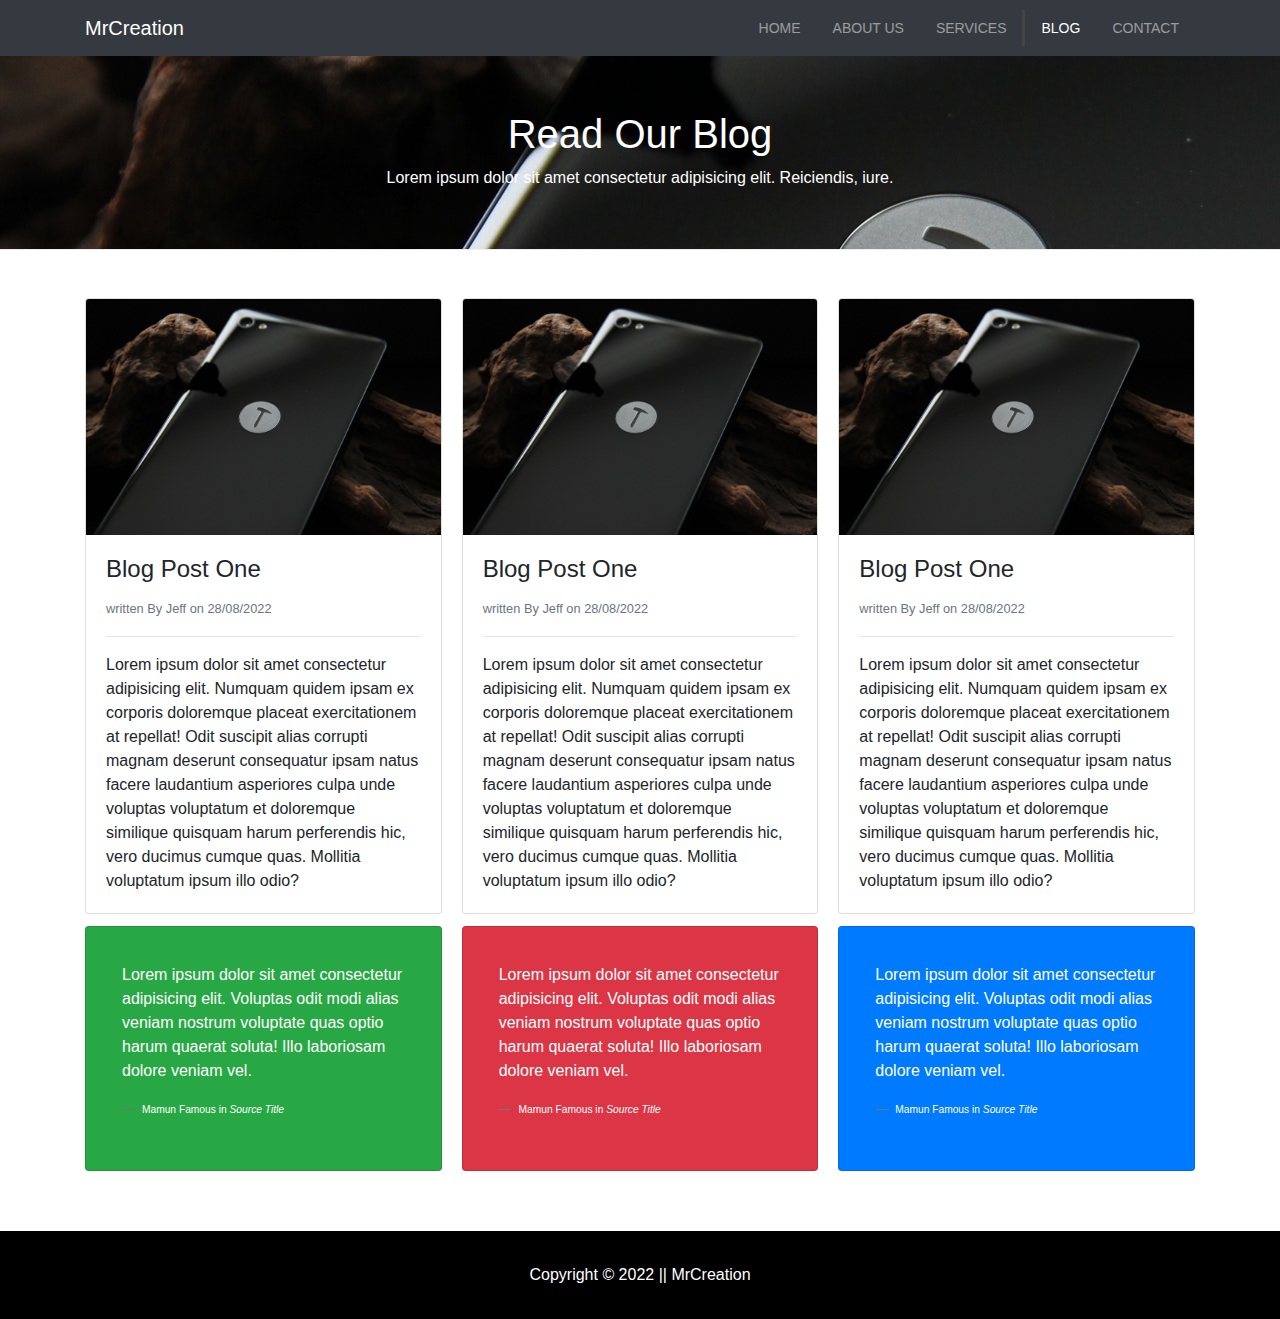
<file: blog.html>
<!DOCTYPE html>
<html lang="en">

<head>
  <meta charset="UTF-8">
  <meta name="viewport" content="width=device-width, initial-scale=1.0">
  <meta http-equiv="X-UA-Compatible" content="ie=edge">
  
<!-- all google fonts start here -->


<!-- all google fonts end here -->

<!-- all css start here -->
  <link rel="stylesheet" href="css/bootstrap.min.css">
  <link rel="stylesheet" href="css/all.min.css">
  <link rel="stylesheet" href="css/slick.css">
  <link rel="stylesheet" href="css/style.css">
  <!-- all css end here -->
  <title>Mr Creation</title>
</head>

<body data-spy="scroll" id="home" data-target="#main-nav">
  <nav class="navbar navbar-expand-sm bg-dark navbar-dark fixed-top" id="main-nav">
    <div class="container">
      <a href="index.html" class="navbar-brand">MrCreation</a>

    <button class="navbar-toggler" data-toggle="collapse" data-target="#navbarCollapse">
      <i class="fas fa-bars"></i>
    </button>

    <div class="collapse navbar-collapse" id="navbarCollapse">
      <ul class="navbar-nav ml-auto">
        <li class="nav-item">
          <a href="index.html" class="nav-link">Home</a>
        </li>
 
        <li class="nav-item">
          <a href="about.html" class="nav-link">About Us</a>
        </li>
 
        <li class="nav-item">
          <a href="services.html" class="nav-link">Services</a>
        </li>
 
        <li class="nav-item  active">
          <a href="blog.html" class="nav-link">Blog</a>
        </li>
        <li class="nav-item">
          <a href="contact.html" class="nav-link">Contact</a>
        </li>
      </ul>
    </div>
    </div>
  </nav>

<!-- nav section end here -->

<!-- page section start here -->
<section id="page_header" >
  <div class="container">
      <div class="row">
          <div class="col-md-6 m-auto text-center text-white">
              <h1>Read Our Blog</h1>
              <p>Lorem ipsum dolor sit amet consectetur adipisicing elit. Reiciendis, iure.</p>
          </div>
      </div>
  </div>
</section>

<!-- page section start here -->




<!-- blog section start here -->
<section id="blog" class="py-5">
  <div class="container">
    <div class="row">
      <div class="col">
        <div class="card-columns">
          <div class="card">
            <img src="img/image1.jpg" alt="Blog-Image" class="img-fluid card-img-top">
            <div class="card-body">
              <h4 class="card-title">Blog Post One</h4>
              <small class="text-muted">written By Jeff on 28/08/2022</small>
              <hr>
              <p class="card-text">Lorem ipsum dolor sit amet consectetur adipisicing elit. Numquam quidem ipsam ex corporis doloremque placeat exercitationem at repellat! Odit suscipit alias corrupti magnam deserunt consequatur ipsam natus facere laudantium asperiores culpa unde voluptas voluptatum et doloremque similique quisquam harum perferendis hic, vero ducimus cumque quas. Mollitia voluptatum ipsum illo odio?</p>
            </div>
          </div>

          <div class="card p-3 bg-success text-white">
            <blockquote class="card-blockquote card-body">
              <p>Lorem ipsum dolor sit amet consectetur adipisicing elit. Voluptas odit modi alias veniam nostrum voluptate quas optio harum quaerat soluta! Illo laboriosam dolore veniam vel.</p>

              <footer class="blockquote-footer">
                <small class="text-white">Mamun Famous in 
                  <cite title="Source Title">Source Title</cite>
                </small>
              </footer>
            </blockquote>
          </div>
          <div class="card">
            <img src="img/image1.jpg" alt="Blog-Image" class="img-fluid card-img-top">
            <div class="card-body">
              <h4 class="card-title">Blog Post One</h4>
              <small class="text-muted">written By Jeff on 28/08/2022</small>
              <hr>
              <p class="card-text">Lorem ipsum dolor sit amet consectetur adipisicing elit. Numquam quidem ipsam ex corporis doloremque placeat exercitationem at repellat! Odit suscipit alias corrupti magnam deserunt consequatur ipsam natus facere laudantium asperiores culpa unde voluptas voluptatum et doloremque similique quisquam harum perferendis hic, vero ducimus cumque quas. Mollitia voluptatum ipsum illo odio?</p>
            </div>
          </div>

          <div class="card p-3 bg-danger text-white">
            <blockquote class="card-blockquote card-body">
              <p>Lorem ipsum dolor sit amet consectetur adipisicing elit. Voluptas odit modi alias veniam nostrum voluptate quas optio harum quaerat soluta! Illo laboriosam dolore veniam vel.</p>

              <footer class="blockquote-footer">
                <small class="text-white">Mamun Famous in 
                  <cite title="Source Title">Source Title</cite>
                </small>
              </footer>
            </blockquote>
          </div>
          <div class="card">
            <img src="img/image1.jpg" alt="Blog-Image" class="img-fluid card-img-top">
            <div class="card-body">
              <h4 class="card-title">Blog Post One</h4>
              <small class="text-muted">written By Jeff on 28/08/2022</small>
              <hr>
              <p class="card-text">Lorem ipsum dolor sit amet consectetur adipisicing elit. Numquam quidem ipsam ex corporis doloremque placeat exercitationem at repellat! Odit suscipit alias corrupti magnam deserunt consequatur ipsam natus facere laudantium asperiores culpa unde voluptas voluptatum et doloremque similique quisquam harum perferendis hic, vero ducimus cumque quas. Mollitia voluptatum ipsum illo odio?</p>
            </div>
          </div>

          <div class="card p-3 bg-primary text-white">
            <blockquote class="card-blockquote card-body">
              <p>Lorem ipsum dolor sit amet consectetur adipisicing elit. Voluptas odit modi alias veniam nostrum voluptate quas optio harum quaerat soluta! Illo laboriosam dolore veniam vel.</p>

              <footer class="blockquote-footer">
                <small class="text-white">Mamun Famous in 
                  <cite title="Source Title">Source Title</cite>
                </small>
              </footer>
            </blockquote>
          </div>
        </div>
      </div>
    </div>
  </div>
</section>

<!-- blog section start here -->


<!-- footer section start here -->

<footer id="main-footer" class="text-center text-white pt-3">
  <div class="container">
    <div class="row">
      <div class="col text-center py-3">
        <p>Copyright &copy; 2022  ||  MrCreation</p>
      </div>
    </div>
  </div>
</footer>
<!-- footer end here -->


  <!-- all js start here -->
  <script src="js/jquery-1.12.4.min.js"></script>
  <script src="js/bootstrap.bundle.min.js"></script>
  <script src="js/slick.min.js"></script>
  <script src="js/custom.js"></script>
  <!-- all js end here -->
</body>

</html>
</file>
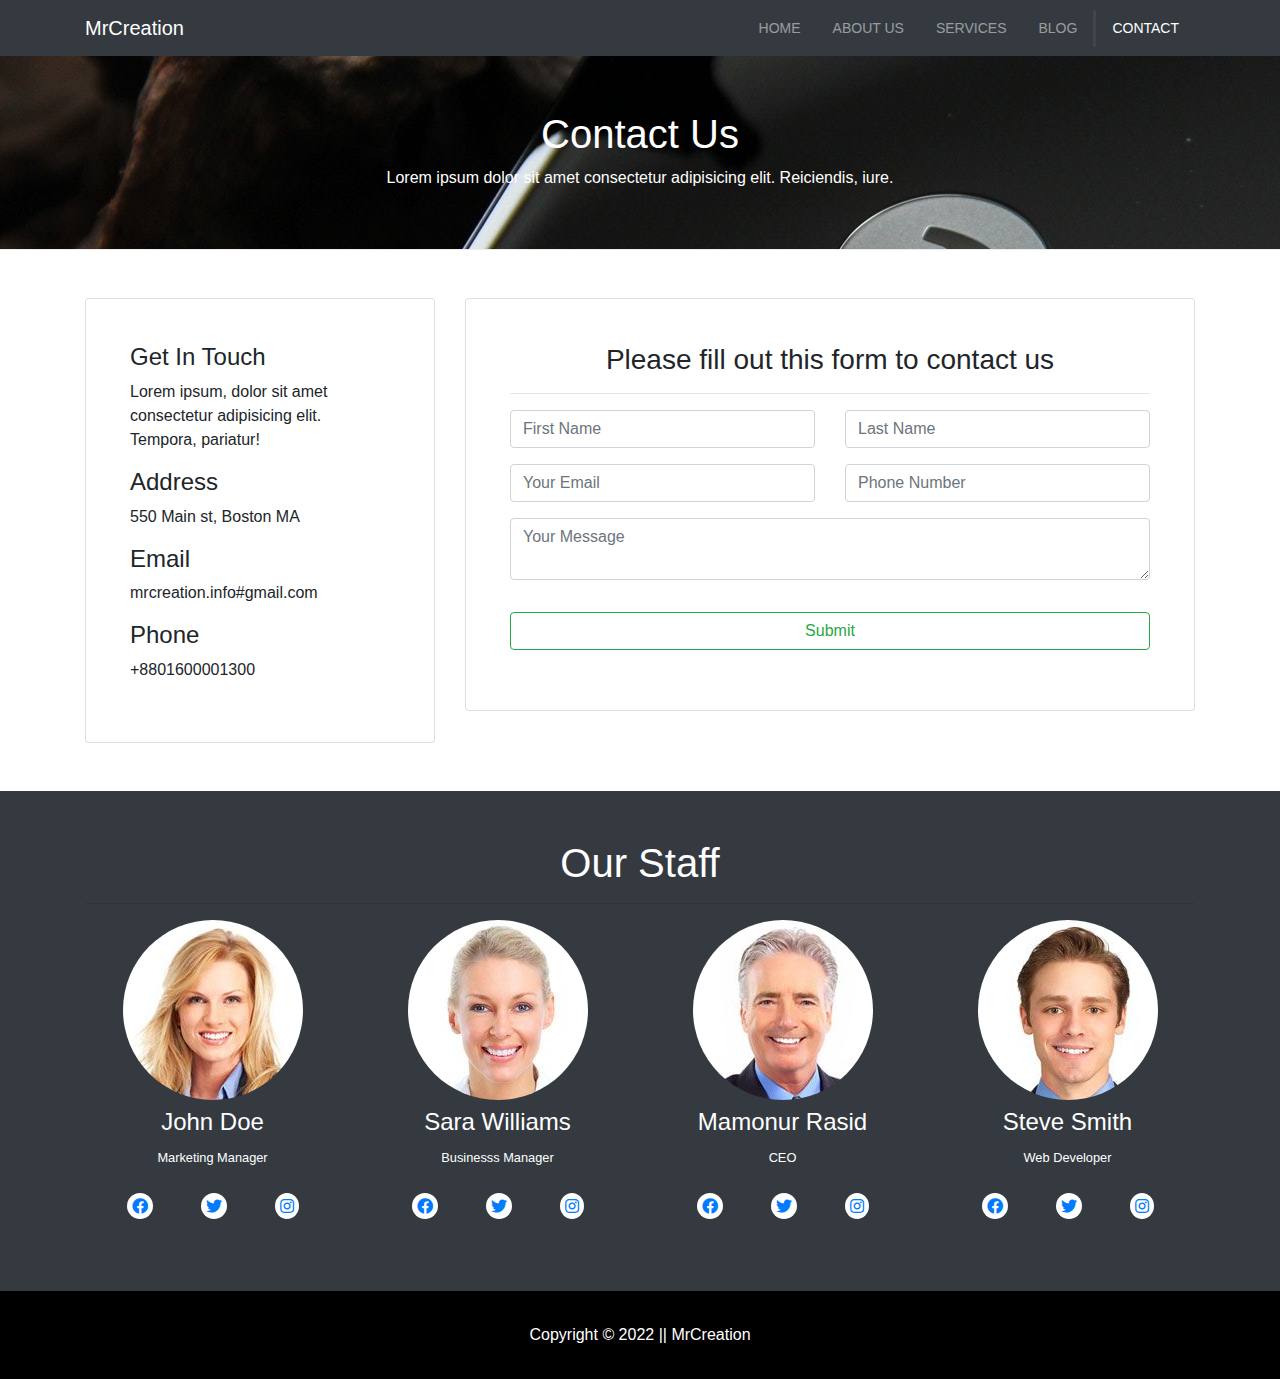
<file: contact.html>
<!DOCTYPE html>
<html lang="en">

<head>
  <meta charset="UTF-8">
  <meta name="viewport" content="width=device-width, initial-scale=1.0">
  <meta http-equiv="X-UA-Compatible" content="ie=edge">

  <!-- all google fonts start here -->


  <!-- all google fonts end here -->

  <!-- all css start here -->
  <link rel="stylesheet" href="css/bootstrap.min.css">
  <link rel="stylesheet" href="css/all.min.css">
  <link rel="stylesheet" href="css/slick.css">
  <link rel="stylesheet" href="css/style.css">
  <!-- all css end here -->
  <title>Mr Creation</title>
</head>

<body data-spy="scroll" id="home" data-target="#main-nav">
  <nav class="navbar navbar-expand-sm bg-dark navbar-dark fixed-top" id="main-nav">
    <div class="container">
      <a href="index.html" class="navbar-brand">MrCreation</a>

      <button class="navbar-toggler" data-toggle="collapse" data-target="#navbarCollapse">
        <i class="fas fa-bars"></i>
      </button>

      <div class="collapse navbar-collapse" id="navbarCollapse">
        <ul class="navbar-nav ml-auto">
          <li class="nav-item">
            <a href="index.html" class="nav-link">Home</a>
          </li>

          <li class="nav-item">
            <a href="about.html" class="nav-link">About Us</a>
          </li>

          <li class="nav-item">
            <a href="services.html" class="nav-link">Services</a>
          </li>

          <li class="nav-item">
            <a href="blog.html" class="nav-link">Blog</a>
          </li>
          <li class="nav-item  active">
            <a href="contact.html" class="nav-link">Contact</a>
          </li>
        </ul>
      </div>
    </div>
  </nav>

  <!-- nav section end here -->

  <!-- page section start here -->
  <section id="page_header">
    <div class="container">
      <div class="row">
        <div class="col-md-6 m-auto text-center text-white">
          <h1>Contact Us</h1>
          <p>Lorem ipsum dolor sit amet consectetur adipisicing elit. Reiciendis, iure.</p>
        </div>
      </div>
    </div>
  </section>

  <!-- page section start here -->




  <!-- contact form section start here -->
  <section id="contact" class="py-5">
    <div class="container">
      <div class="row">
        <div class="col-md-4">
          <div class="card p-4">
            <div class="card-body">
              <h4>Get In Touch</h4>
              <p>Lorem ipsum, dolor sit amet consectetur adipisicing elit. Tempora, pariatur!</p>
              <h4>Address</h4>
              <p>550 Main st, Boston MA</p>
              <h4>Email</h4>
              <p>mrcreation.info#gmail.com</p>
              <h4>Phone</h4>
              <p>+8801600001300</p>
            </div>
          </div>
        </div>
        <div class="col-md-8">
          <div class="card p-4">
            <div class="card-body">
              <h3 class="text-center">Please fill out this form to contact us</h3>
              <hr>

              <div class="row mb-3">
                <div class="col-md-6">
                  <div class="form-group">
                    <input type="text" class="form-control" placeholder="First Name">
                  </div>
                </div>
                <div class="col-md-6">
                  <div class="form-group">
                    <input type="text" class="form-control" placeholder="Last Name">
                  </div>
                </div>
                <div class="col-md-6">
                  <div class="form-group">
                    <input type="email" class="form-control" placeholder="Your Email">
                  </div>
                </div>
                <div class="col-md-6">
                  <div class="form-group">
                    <input type="text" class="form-control" placeholder="Phone Number">
                  </div>
                </div>
                <div class="col">
                  <div class="form-group">
                    <textarea class="form-control" placeholder="Your Message"></textarea>
                  </div>
                </div>
              </div>

              <div class="row">
                <div class="col">
                  <div class="form-group">
                    <button class="form-control btn btn-outline-success btn-block">Submit</button>
                  </div>
                </div>
              </div>
            </div>
          </div>
        </div>
      </div>
    </div>
    </div>
  </section>

  <!-- contact form section start here -->



  <!-- staff section start here -->

<section id="staff" class="py-5 bg-dark text-white">
  <div class="container">
    <h1 class="text-center">Our Staff</h1>
    <hr>
    <div class="row">
      <div class="col-md-3 text-center mb-resp">
        <img src="img/person1.jpg" alt="" class="img-fluid rounded-circle mb-2">
        <h4>John Doe</h4>
        <small>Marketing Manager</small>

        <div class="d-flex justify-content-center text-white">
          <div class="p-4">
            <a href="https/facebook.com/mamonurbabu" target="_blank">
              <i class="fab fa-facebook"></i>
            </a>
          </div>
          <div class="p-4">
            <a href="https/twitter.com/mamonurbabu" target="_blank">
              <i class="fab fa-twitter"></i>
            </a>
          </div>
          <div class="p-4">
            <a href="https/instagram.com/mamonurbabu" target="_blank">
              <i class="fab fa-instagram"></i>
            </a>
          </div>
        </div>
      </div>
    
      <div class="col-md-3 text-center mb-resp">
        <img src="img/person2.jpg" alt="" class="img-fluid rounded-circle mb-2">
        <h4>Sara Williams</h4>
        <small>Businesss Manager</small>

        <div class="d-flex justify-content-center">
          <div class="p-4">
            <a href="https/facebook.com/mamonurbabu" target="_blank">
              <i class="fab fa-facebook"></i>
            </a>
          </div>
          <div class="p-4">
            <a href="https/twitter.com/mamonurbabu" target="_blank">
              <i class="fab fa-twitter"></i>
            </a>
          </div>
          <div class="p-4">
            <a href="https/instagram.com/mamonurbabu" target="_blank">
              <i class="fab fa-instagram"></i>
            </a>
          </div>
        </div>
      </div>
    
      <div class="col-md-3 text-center mb-resp">
        <img src="img/person3.jpg" alt="" class="img-fluid rounded-circle mb-2">
        <h4>Mamonur Rasid</h4>
        <small>CEO</small>

        <div class="d-flex justify-content-center">
          <div class="p-4">
            <a href="https/facebook.com/mamonurbabu" target="_blank">
              <i class="fab fa-facebook"></i>
            </a>
          </div>
          <div class="p-4">
            <a href="https/twitter.com/mamonurbabu" target="_blank">
              <i class="fab fa-twitter"></i>
            </a>
          </div>
          <div class="p-4">
            <a href="https/instagram.com/mamonurbabu" target="_blank">
              <i class="fab fa-instagram"></i>
            </a>
          </div>
        </div>
      </div>
    
      <div class="col-md-3 text-center">
        <img src="img/person4.jpg" alt="" class="img-fluid rounded-circle mb-2">
        <h4>Steve Smith</h4>
        <small>Web Developer</small>

        <div class="d-flex justify-content-center">
          <div class="p-4">
            <a href="https/facebook.com/mamonurbabu" target="_blank">
              <i class="fab fa-facebook"></i>
            </a>
          </div>
          <div class="p-4">
            <a href="https/twitter.com/mamonurbabu" target="_blank">
              <i class="fab fa-twitter"></i>
            </a>
          </div>
          <div class="p-4">
            <a href="https/instagram.com/mamonurbabu" target="_blank">
              <i class="fab fa-instagram"></i>
            </a>
          </div>
        </div>
      </div>
    </div>
  </div>
</section>
  <!-- staff section start here -->


  <!-- footer section start here -->

  <footer id="main-footer" class="text-center text-white pt-3">
    <div class="container">
      <div class="row">
        <div class="col text-center py-3">
          <p>Copyright &copy; 2022 || MrCreation</p>
        </div>
      </div>
    </div>
  </footer>
  <!-- footer end here -->


  <!-- all js start here -->
  <script src="js/jquery-1.12.4.min.js"></script>
  <script src="js/bootstrap.bundle.min.js"></script>
  <script src="js/slick.min.js"></script>
  <script src="js/custom.js"></script>
  <!-- all js end here -->
</body>

</html>
</file>
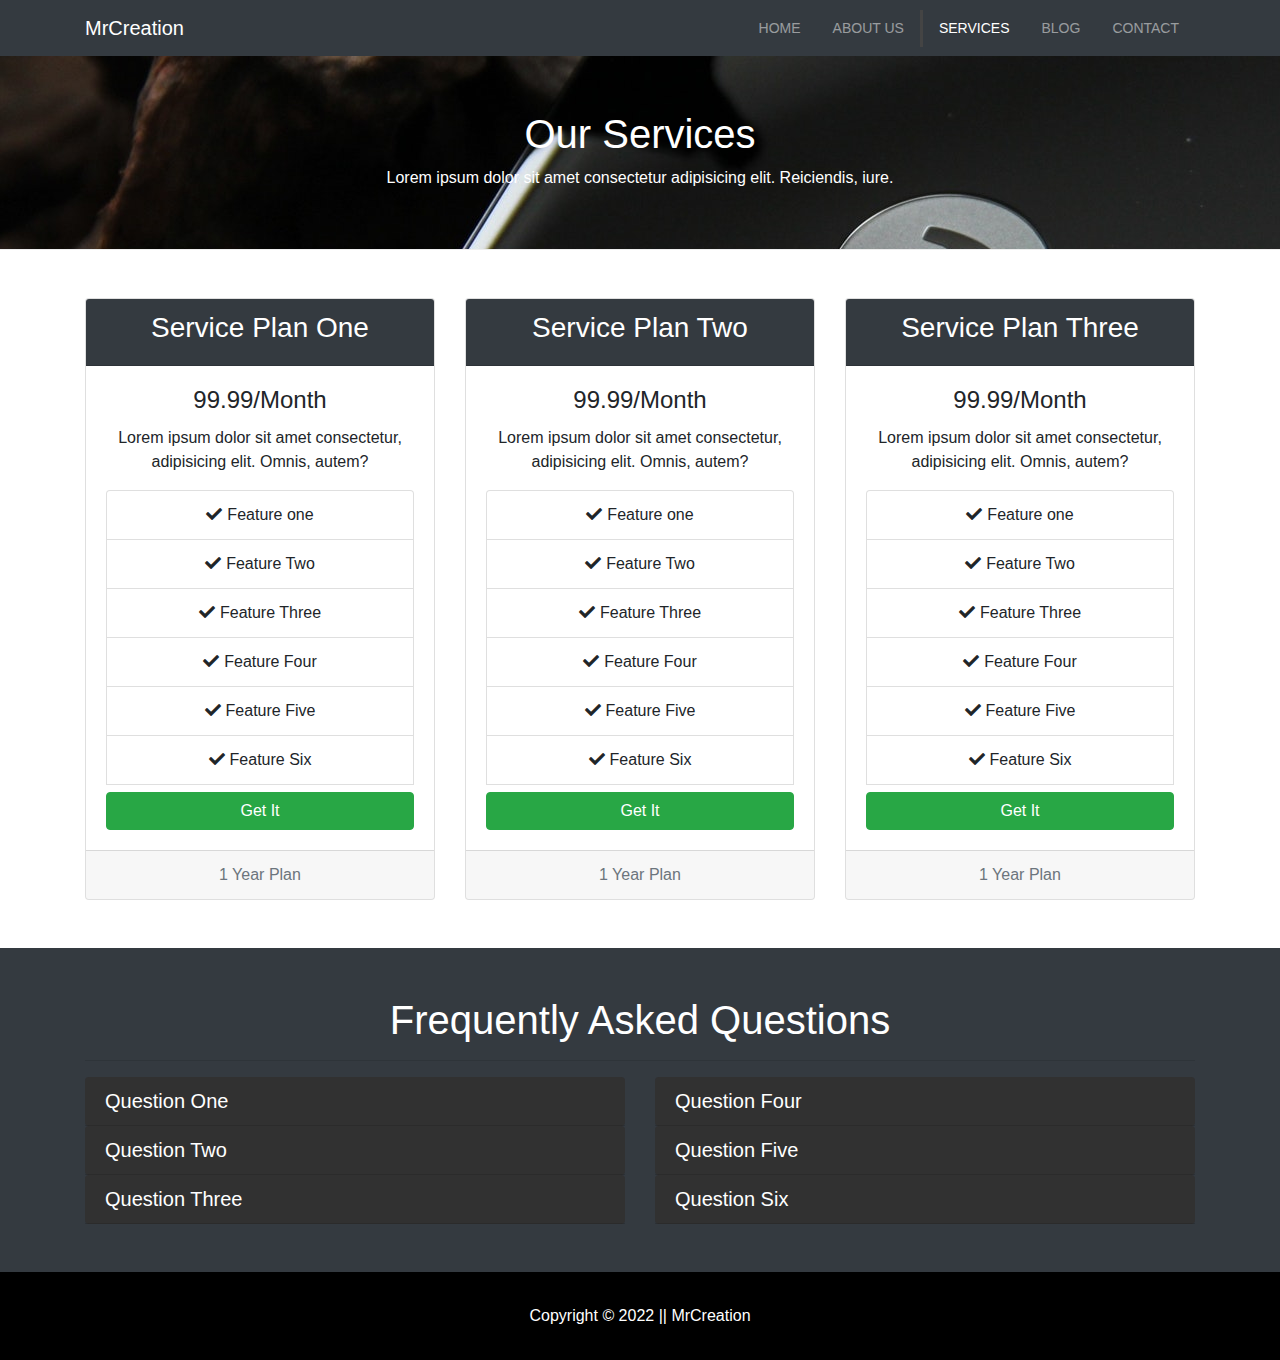
<file: services.html>
<!DOCTYPE html>
<html lang="en">

<head>
  <meta charset="UTF-8">
  <meta name="viewport" content="width=device-width, initial-scale=1.0">
  <meta http-equiv="X-UA-Compatible" content="ie=edge">
  
<!-- all google fonts start here -->


<!-- all google fonts end here -->

<!-- all css start here -->
  <link rel="stylesheet" href="css/bootstrap.min.css">
  <link rel="stylesheet" href="css/all.min.css">
  <link rel="stylesheet" href="css/style.css">
  <!-- all css end here -->
  <title>Mr Creation</title>
</head>

<body data-spy="scroll" id="home" data-target="#main-nav">
  <nav class="navbar navbar-expand-sm bg-dark navbar-dark fixed-top" id="main-nav">
    <div class="container">
      <a href="index.html" class="navbar-brand">MrCreation</a>

    <button class="navbar-toggler" data-toggle="collapse" data-target="#navbarCollapse">
      <i class="fas fa-bars"></i>
    </button>

    <div class="collapse navbar-collapse" id="navbarCollapse">
      <ul class="navbar-nav ml-auto">
        <li class="nav-item">
          <a href="index.html" class="nav-link">Home</a>
        </li>
 
        <li class="nav-item">
          <a href="about.html" class="nav-link">About Us</a>
        </li>
 
        <li class="nav-item  active">
          <a href="services.html" class="nav-link">Services</a>
        </li>
 
        <li class="nav-item">
          <a href="blog.html" class="nav-link">Blog</a>
        </li>
        <li class="nav-item">
          <a href="contact.html" class="nav-link">Contact</a>
        </li>
      </ul>
    </div>
    </div>
  </nav>

<!-- nav section end here -->

<!-- page-header section start here -->
<section id="page_header" >
  <div class="container">
      <div class="row">
          <div class="col-md-6 m-auto text-center text-white">
              <h1>Our Services</h1>
              <p>Lorem ipsum dolor sit amet consectetur adipisicing elit. Reiciendis, iure.</p>
          </div>
      </div>
  </div>
</section>
<!-- page-header section start here -->




<!-- service plan section start here -->
<section id="service_plan" class="py-5 text-center">
  <div class="container">
    <div class="row">
      <div class="col-md-4 mb-resp">
        <div class="card">
          <div class="card-header bg-dark text-white">
            <h3>Service Plan One</h3>
          </div>
          <div class="card-body">
            <h4 class="card-title">99.99/Month</h4>
            <p class="card-text">Lorem ipsum dolor sit amet consectetur, adipisicing elit. Omnis, autem?</p>

            <ul class="list-group">
              <li class="list-group-item">
                <i class="fas fa-check"></i>Feature one 
              </li>
            
              <li class="list-group-item">
                <i class="fas fa-check"></i>Feature Two 
              </li>
            
              <li class="list-group-item">
                <i class="fas fa-check"></i>Feature Three 
              </li>
            
              <li class="list-group-item">
                <i class="fas fa-check"></i>Feature Four 
              </li>
            
              <li class="list-group-item">
                <i class="fas fa-check"></i>Feature Five 
              </li>
            
              <li class="list-group-item">
                <i class="fas fa-check"></i>Feature Six 
              </li>

              <a href="#" class="btn btn-success btn-block mt-2">Get It</a>
            </ul>
          </div>

          <div class="card-footer text-muted">
            1 Year Plan
          </div>
        </div>
      </div>
    
      <div class="col-md-4 mb-resp">
        <div class="card">
          <div class="card-header bg-dark text-white">
            <h3>Service Plan Two</h3>
          </div>
          <div class="card-body">
            <h4 class="card-title">99.99/Month</h4>
            <p class="card-text">Lorem ipsum dolor sit amet consectetur, adipisicing elit. Omnis, autem?</p>

            <ul class="list-group">
              <li class="list-group-item">
                <i class="fas fa-check"></i>Feature one 
              </li>
            
              <li class="list-group-item">
                <i class="fas fa-check"></i>Feature Two 
              </li>
            
              <li class="list-group-item">
                <i class="fas fa-check"></i>Feature Three 
              </li>
            
              <li class="list-group-item">
                <i class="fas fa-check"></i>Feature Four 
              </li>
            
              <li class="list-group-item">
                <i class="fas fa-check"></i>Feature Five 
              </li>
            
              <li class="list-group-item">
                <i class="fas fa-check"></i>Feature Six 
              </li>

              <a href="#" class="btn btn-success btn-block mt-2">Get It</a>
            </ul>
          </div>

          <div class="card-footer text-muted">
            1 Year Plan
          </div>
        </div>
      </div>
    
      <div class="col-md-4">
        <div class="card">
          <div class="card-header bg-dark text-white">
            <h3>Service Plan Three</h3>
          </div>
          <div class="card-body">
            <h4 class="card-title">99.99/Month</h4>
            <p class="card-text">Lorem ipsum dolor sit amet consectetur, adipisicing elit. Omnis, autem?</p>

            <ul class="list-group">
              <li class="list-group-item">
                <i class="fas fa-check"></i>Feature one 
              </li>
            
              <li class="list-group-item">
                <i class="fas fa-check"></i>Feature Two 
              </li>
            
              <li class="list-group-item">
                <i class="fas fa-check"></i>Feature Three 
              </li>
            
              <li class="list-group-item">
                <i class="fas fa-check"></i>Feature Four 
              </li>
            
              <li class="list-group-item">
                <i class="fas fa-check"></i>Feature Five 
              </li>
            
              <li class="list-group-item">
                <i class="fas fa-check"></i>Feature Six 
              </li>

              <a href="#" class="btn btn-success btn-block mt-2">Get It</a>
            </ul>
          </div>

          <div class="card-footer text-muted">
            1 Year Plan
          </div>
        </div>
      </div>
    </div>
  </div>
</section>

<!-- service plan section start here -->


<!-- faq section start here  -->
<section id="faq" class="py-5 bg-dark text-white">
  <div class="container">
    <h1 class="text-center">Frequently Asked Questions</h1>
    <hr>
    <div class="row">
      <div class="col-md-6">
        <div id="accordion">
          <div class="card">
            <div class="card-header">
              <h5 class="mb-0">
                <a href="#collapseOne" data-toggle="collapse" data-parent="#accordion">Question One</a>
              </h5>
            </div>
            <div id="collapseOne" class="collapse">
              <div class="card-body">
                Lorem ipsum dolor sit amet, consectetur adipisicing elit. Fugiat minus obcaecati unde iure iste! Natus impedit asperiores saepe officia ut? Ea, ut minima? Sapiente odio repudiandae et temporibus, quis numquam nulla inventore sequi eius natus, nemo ratione nihil dolorum optio totam quae a possimus reprehenderit id molestiae nobis recusandae porro?
              </div>
            </div>
          </div>
        </div>
      
        <div id="accordion">
          <div class="card">
            <div class="card-header">
              <h5 class="mb-0">
                <a href="#collapsetwo" data-toggle="collapse" data-parent="#accordion">Question Two</a>
              </h5>
            </div>
            <div id="collapsetwo" class="collapse">
              <div class="card-body">
                Lorem ipsum dolor sit amet, consectetur adipisicing elit. Fugiat minus obcaecati unde iure iste! Natus impedit asperiores saepe officia ut? Ea, ut minima? Sapiente odio repudiandae et temporibus, quis numquam nulla inventore sequi eius natus, nemo ratione nihil dolorum optio totam quae a possimus reprehenderit id molestiae nobis recusandae porro?
              </div>
            </div>
          </div>
        </div>
      
        <div id="accordion">
          <div class="card">
            <div class="card-header">
              <h5 class="mb-0">
                <a href="#collapseThree" data-toggle="collapse" data-parent="#accordion">Question Three</a>
              </h5>
            </div>
            <div id="collapseThree" class="collapse">
              <div class="card-body">
                Lorem ipsum dolor sit amet, consectetur adipisicing elit. Fugiat minus obcaecati unde iure iste! Natus impedit asperiores saepe officia ut? Ea, ut minima? Sapiente odio repudiandae et temporibus, quis numquam nulla inventore sequi eius natus, nemo ratione nihil dolorum optio totam quae a possimus reprehenderit id molestiae nobis recusandae porro?
              </div>
            </div>
          </div>
        </div>
      </div>
      <div class="col-md-6">
        <div id="accordion">
          <div class="card">
            <div class="card-header">
              <h5 class="mb-0">
                <a href="#collapseFour" data-toggle="collapse" data-parent="#accordion">Question Four</a>
              </h5>
            </div>
            <div id="collapseFour" class="collapse">
              <div class="card-body">
                Lorem ipsum dolor sit amet, consectetur adipisicing elit. Fugiat minus obcaecati unde iure iste! Natus impedit asperiores saepe officia ut? Ea, ut minima? Sapiente odio repudiandae et temporibus, quis numquam nulla inventore sequi eius natus, nemo ratione nihil dolorum optio totam quae a possimus reprehenderit id molestiae nobis recusandae porro?
              </div>
            </div>
          </div>
        </div>
      
        <div id="accordion">
          <div class="card">
            <div class="card-header">
              <h5 class="mb-0">
                <a href="#collapseFive" data-toggle="collapse" data-parent="#accordion">Question Five</a>
              </h5>
            </div>
            <div id="collapseFive" class="collapse">
              <div class="card-body">
                Lorem ipsum dolor sit amet, consectetur adipisicing elit. Fugiat minus obcaecati unde iure iste! Natus impedit asperiores saepe officia ut? Ea, ut minima? Sapiente odio repudiandae et temporibus, quis numquam nulla inventore sequi eius natus, nemo ratione nihil dolorum optio totam quae a possimus reprehenderit id molestiae nobis recusandae porro?
              </div>
            </div>
          </div>
        </div>
      
        <div id="accordion">
          <div class="card">
            <div class="card-header">
              <h5 class="mb-0">
                <a href="#collapseSix" data-toggle="collapse" data-parent="#accordion">Question Six</a>
              </h5>
            </div>
            <div id="collapseSix" class="collapse">
              <div class="card-body">
                Lorem ipsum dolor sit amet, consectetur adipisicing elit. Fugiat minus obcaecati unde iure iste! Natus impedit asperiores saepe officia ut? Ea, ut minima? Sapiente odio repudiandae et temporibus, quis numquam nulla inventore sequi eius natus, nemo ratione nihil dolorum optio totam quae a possimus reprehenderit id molestiae nobis recusandae porro?
              </div>
            </div>
          </div>
        </div>
      </div>
    </div>
  </div>
</section>

<!-- faq section end here  -->

<!-- footer section start here -->

<footer id="main-footer" class="text-center text-white pt-3">
  <div class="container">
    <div class="row">
      <div class="col text-center py-3">
        <p>Copyright &copy; 2022  ||  MrCreation</p>
      </div>
    </div>
  </div>
</footer>
<!-- footer end here -->


  <!-- all js start here -->
  <script src="js/jquery-1.12.4.min.js"></script>
  <script src="js/bootstrap.bundle.min.js"></script>
  <script src="js/custom.js"></script>
  <!-- all js end here -->
</body>

</html>
</file>
<file: css/style.css>
.navbar .nav-link {
  padding-left: 16px !important;
  padding-right: 16px !important;
  font-size: 14px;
  text-transform: uppercase;
}

.navbar .active {
  border-left: 3px solid #444;
}

.carousel-item {
  height: 450px;
}

.carousel-img-1 {
  background: url(../img/image1.jpg);
  background-repeat: no-repeat;
  background-size: cover;
}
.carousel-img-2 {
  background: url(../img/image2.jpg);
  background-repeat: no-repeat;
  background-size: cover;
}

.carousel-img-3 {
  background: url(../img/image3.jpg);
  background-repeat: no-repeat;
  background-size: cover;
}



#home_heading {
  position: relative;
  min-height: 200px;
  background: url(../img/lights.jpg);
  background-repeat: no-repeat;
  background-attachment: fixed;
  text-align: center;
  color: #fff;
}

#home_heading .dark-overlay {
  position: absolute;
  top: 0;
  left: 0;
  width: 100%;
  height: 100%;
  background: rgba(0, 0, 0, 0.7);
}



#video-play {
  position: relative;
  min-height: 200px;
  background: url(../img/media.jpg);
  background-position: 0 -300px;
  background-repeat: no-repeat;
  background-attachment: fixed;
  text-align: center;
  color: #fff;
}

#video-play .dark-overlay {
  position: absolute;
  top: 0;
  left: 0;
  width: 100%;
  height: 100%;
  background: rgba(0, 0, 0, 0.7);
}

#video-play a {
  color: #fff;
}


#main-footer {
  background: #000;
}




/* about css */
#page_header {
  background: url(../img/image1.jpg);
  background-position: 0 -360px;
  height: 250px;
  background-repeat: no-repeat;
  background-attachment: fixed;
  padding-top: 110px;
  border-bottom: 1px solid #eee;
}

#about {
  border-bottom: 1px solid #000;
}
.about_img {
  margin: -50px 0px 0px 20px;
}


/* services css  */

#service_plan .fas {
  
  margin-right: 5px;
}


#faq .card {
  border:#444;
  background: #333;
}

#faq a {
  text-decoration: none;
  color: #fff;
}



/* contact  */
#staff .fab {
  padding: 5px;
  border-radius: 50%;
  background: #fff;
  transition: all 0.4s ease-in-out;

}
#staff .fab:hover {
  border-radius: 50%;
  background: #000;
  color: #fff;
  transform: scale(1.8);
}

/* responsive */

@media (max-width:768px) {
  .mb-resp {
    margin-bottom: 15px;
  }

  #home_heading h1 {
    font-size: 30px;
    padding-top: 30px;
  }

  #newsletter h1 {
    font-size: 25px;
    padding-bottom: 10px;

  }
  #newsletter p {
    font-size: 14px;
    
  }

  #faq h1 {
    font-size: 25px;
  }
  #faq a {
    font-size: 16px;
  }
  #faq .card-body {
    font-size: 12px;
  }
}
</file>
